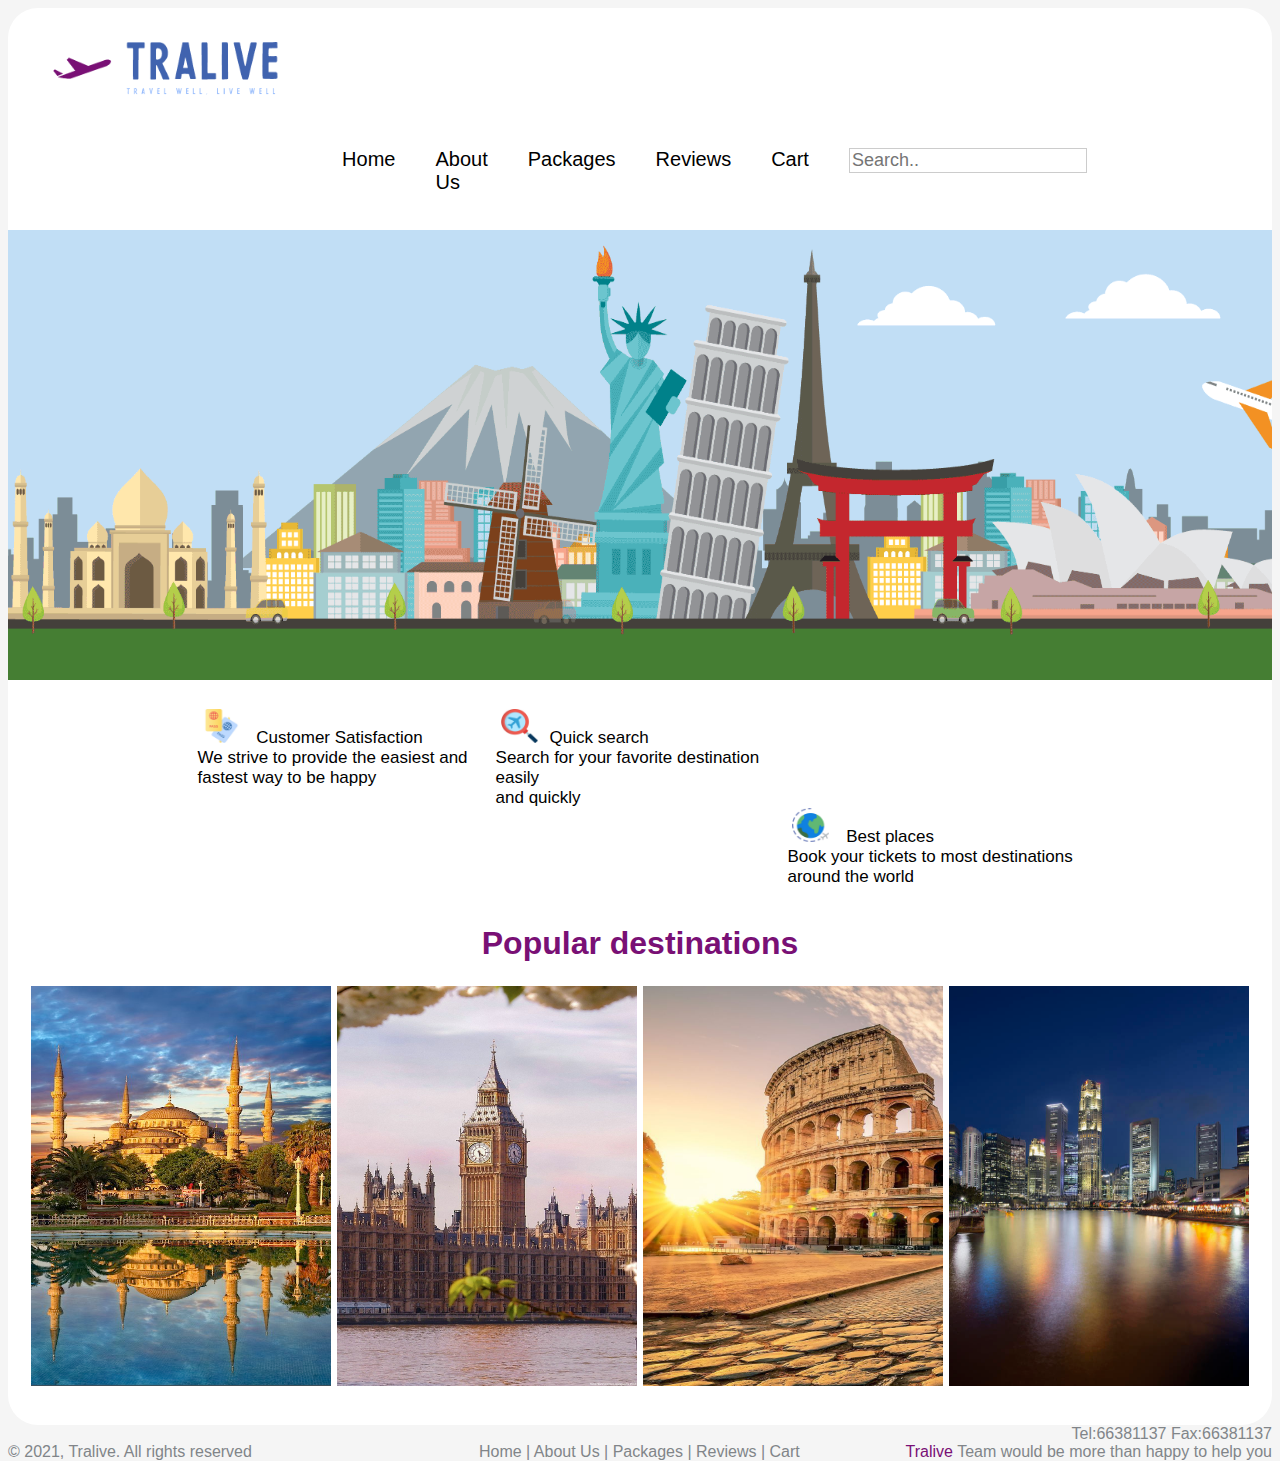
<file: index.html>
<!doctype html>
<html>
<head>
<meta charset="UTF-8">
<title>tralive</title>
	
<link href="tralive.css" rel="stylesheet" type="text/css">
</head>

<body>
<!--navigation bar div-->
<div id="navbar">
<!--logo pic-->
		<img src="images/logo.png" id="logopic" alt=""> 
	<!--list of links on website-->
	<ul id="menu">
		<li><a href="tralive.html">Home</a></li>
		<li><a href="AboutUs.html">About Us</a></li>
		<li><a href="Packages.html">Packages</a></li>
		<li><a href="Review.html">Reviews</a></li>
		<li><a href="Cart.html">Cart</a></li>
		<li> <input type="text" placeholder="Search.." class="Search"></li>
		
	</ul>
	
	</div>
	
	
<!--div containing main gif pic-->
		<div id ="MainPic">
	    <img src="images/TravelTourism.gif" alt="" id="Gifpic"/> 
		</div>
<!--div containing features of website-->		
		<div id="features">
			<!--left feture-->
			<div id="Feature_left">
			<img src="images/passport.jpg" class="fpics" alt="">
				Customer Satisfaction<br>
We strive to provide the easiest and fastest way to be happy
			</div>
			<!--middle feture-->
			<div id="Feature_middle">
			<img src="images/search.jpg" class="fpics" alt="">Quick search<br>
Search for your favorite destination easily <br>and quickly
			</div>
			<!--right feture-->
			<div id="Feature_right">
			<img src="images/world.jpg" class="fpics" alt=""> Best places<br>
             Book your tickets to most destinations around the world 
			</div>
		</div>
		
	
 		<!--popular destinations with pics part-->
		<div id="last">
		<h1>Popular destinations</h1>
			
			<img src="images/turkey.jpeg" alt="" class="popular">
			
			
			<img src="images/London.jpeg" alt="" class="popular">
			
			<img src="images/Rome.jpeg" alt="" class="popular">
			
			<img src="images/singapore.jpeg" alt="" class="popular">
			<!--book now button!-->
			
		</div>

	
	
<!--footer styling-->
	<div id="footer">
		<!--Footer left side-->
		<div id="Fleft">
			<br>
			 © 2021, Tralive. All rights reserved
		</div>
		<!--Footer middle side-->
		<div id="Fmiddle">
			<br>
			<!--clickable links-->
			<a href="tralive.html" class="Footer_links">Home | </a>
			<a href="AboutUs.html" class="Footer_links">About Us | </a>
			<a href="Packages.html" class="Footer_links">Packages | </a> 
			<a href="Review.html" class="Footer_links">Reviews | </a>
			<a href="Cart.html" class="Footer_links">Cart</a>
		</div>
		
		<!--Footer right side-->
		<div id="Fright"> 
			<a>Tel:66381137 Fax:66381137</a><br>
			<span id="name">Tralive</span> Team would be more than happy to help you 
			
		</div>

			
	</div>
</body>
</html>
</file>
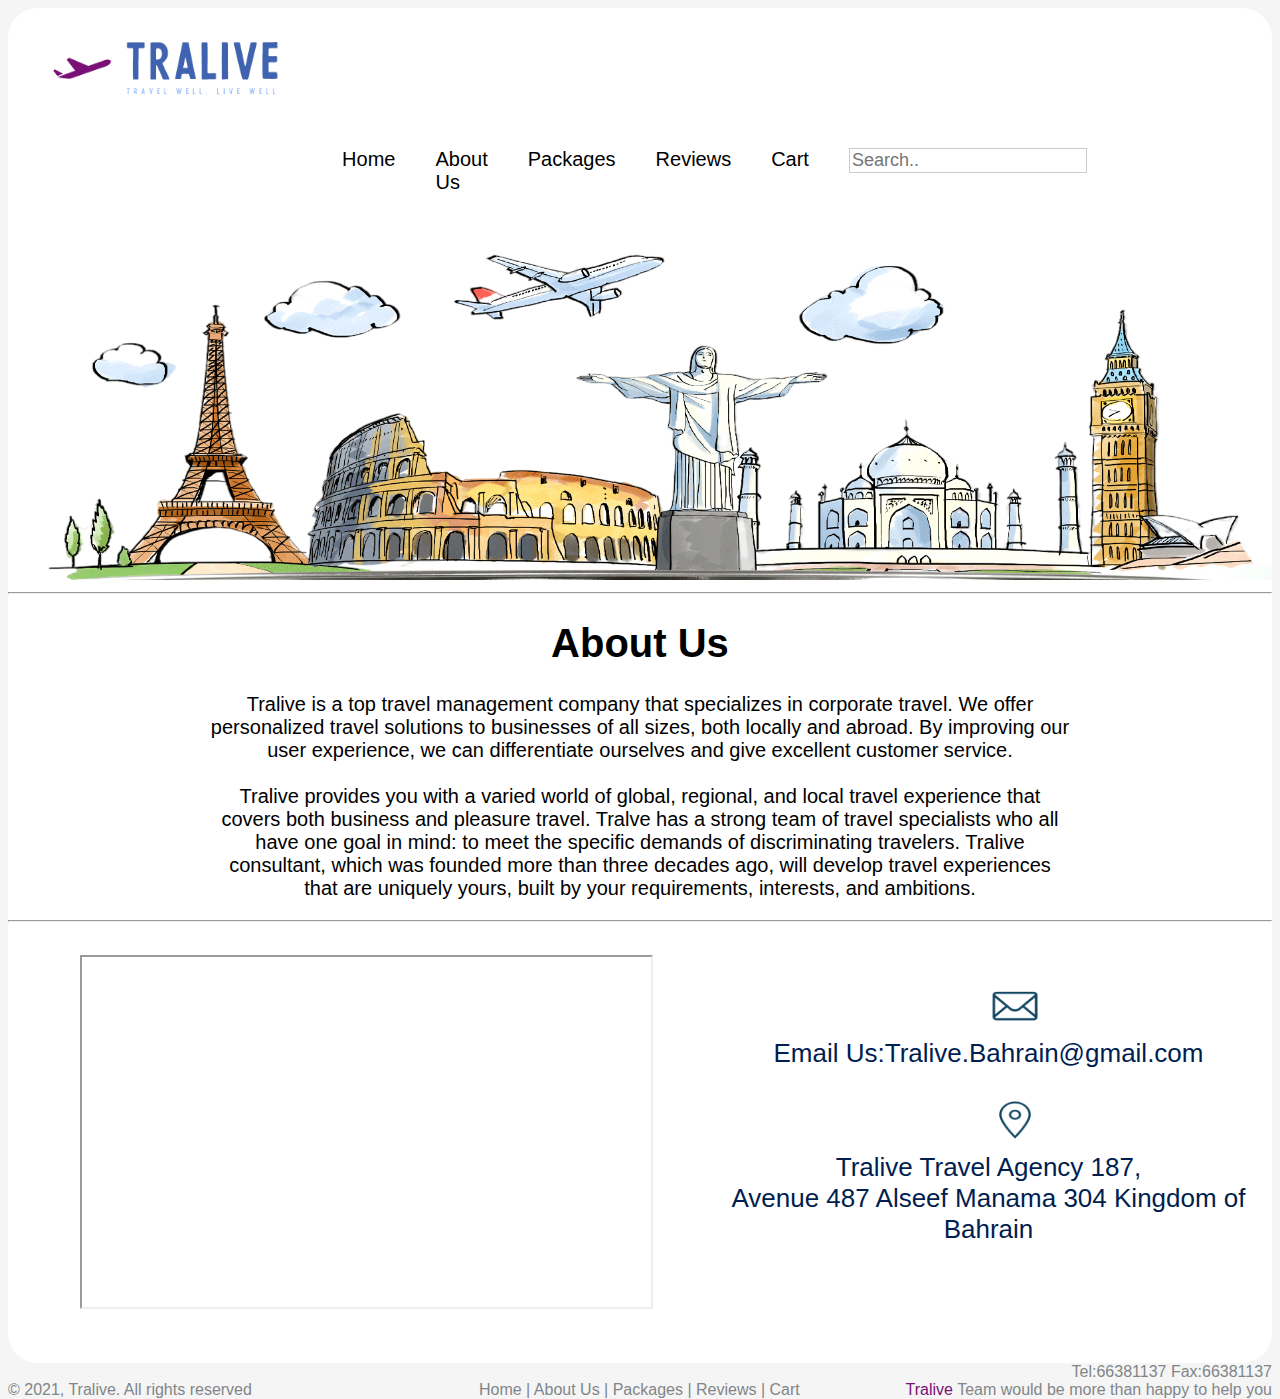
<file: AboutUs.html>
<!doctype html>
<html>
<head>
<meta charset="UTF-8">
<title>About Us</title>
	
<link href="tralive.css" rel="stylesheet" type="text/css">
</head>

<body>
<!--navigation bar div-->
<div id="navbar">
<!--logo pic-->
		<img src="images/logo.png" id="logopic" alt=""> 
		<!--list of links on website-->
	<ul id="menu">
		<li><a href="tralive.html">Home</a></li>
		<li><a href="AboutUs.html">About Us</a></li>
		<li><a href="Packages.html">Packages</a></li>
		<li><a href="Review.html">Reviews</a></li>
		<li><a href="Cart.html">Cart</a></li>
		
		<li> <input type="text" placeholder="Search.." class="Search"></li>
		
	</ul>
	
	</div>
	
	
<!--About main Pic-->
	<div id="AboutPic">
		
		<img src="images/AboutUsPageImage.png" alt="" id="AboutPicture" /> 
		</div>
<!--new line-->
	<hr>
	
	<div id ="About_text">
		<h1>About Us</h1>
		<p>Tralive is a top travel management company that specializes in corporate travel. We offer personalized travel solutions to businesses of all sizes, both locally and abroad. By improving our user experience, we can differentiate ourselves and give excellent customer service.<br><br>

Tralive provides you with a varied world of global, regional, and local travel experience that covers both business and pleasure travel. Tralve has a strong team of travel specialists who all have one goal in mind: to meet the specific demands of discriminating travelers. Tralive consultant, which was founded more than three decades ago, will develop travel experiences that are uniquely yours, built by your requirements, interests, and ambitions. </p>
		
		</div>
	<hr>
	
<!--map -->
		
	<div id="About_left">
	<iframe src="https://www.google.com/maps/embed?pb=!1m18!1m12!1m3!1d7157.977356757959!2d50.53914787514201!3d26.229557407820618!2m3!1f0!2f0!3f0!3m2!1i1024!2i768!4f13.1!3m3!1m2!1s0x3e49a564a091ff4b%3A0x757d581c98bd03fe!2sBlock%20410%2C%20Sanabis!5e0!3m2!1sen!2sbh!4v1639769867498!5m2!1sen!2sbh"  ></iframe>
		</div>
<!--location and email part	-->
<div id="About_right">
		<p><img src="images/email.png" class="Contact" alt=""/> 
		<br>Email Us:Tralive.Bahrain@gmail.com</p>
	
  <p>  <img src="images/location.png" class="Contact" alt=""/>
	  <br>
	
      Tralive Travel Agency 187,<br> Avenue 487 Alseef Manama 304 Kingdom of Bahrain</p>
	

	
		
  </div>
	<!--footer styling-->	
	<div id="footer">
		<br>
		<!--Footer left side-->
		<div id="Fleft">
			<br>
			 © 2021, Tralive. All rights reserved
		</div>
			<!--Footer middle side-->
		<div id="Fmiddle">
			<br>
				<!--clickable links-->
			<a href="tralive.html" class="Footer_links">Home | </a>
			<a href="AboutUs.html" class="Footer_links">About Us | </a>
			<a href="Packages.html" class="Footer_links">Packages | </a> 
			<a href="Review.html" class="Footer_links">Reviews | </a>
			<a href="Cart.html" class="Footer_links">Cart</a>
		</div>
		<!--Footer right side-->
		<div id="Fright"> 
			<a>Tel:66381137 Fax:66381137</a><br>
			<span id="Footer_compnay_name">Tralive</span> Team would be more than happy to help you 
			
		</div>
	
	</div>
	
</body>
</html>
</file>
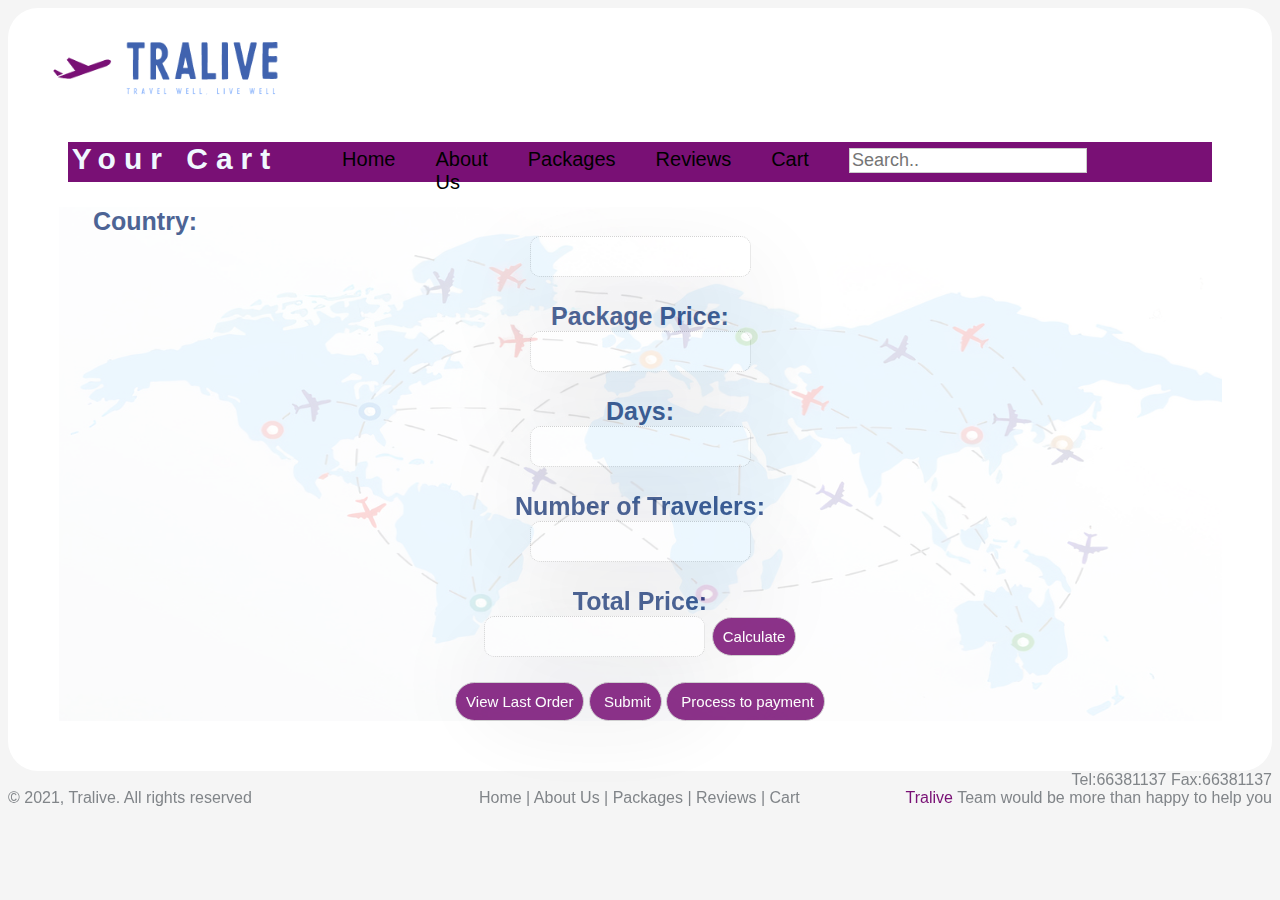
<file: Cart.html>
<!doctype html>
<html>

<head>
	<meta charset="UTF-8">
	<title>Cart</title>

	<link href="tralive.css" rel="stylesheet" type="text/css">

	<script>

		//Calculate total price
		function CalculateTotalPrice() {

			//calculate price based on quantity

			//declare variables
			var Price = document.getElementById("Price").value;
			var quantity = document.getElementById("quantity").value;
			//store quantity 
			sessionStorage.setItem("quantity", quantity);

			//multiply quantity to price and use parseint to convert into int
			var total = parseInt(quantity) * parseInt(Price);

			document.getElementById("total_price").value = (total + " BD");
			sessionStorage.setItem("total", total + " BD");

		}




		//clear input fields when submitting
		function processData() {
			document.getElementById("Country").value = " ";
			document.getElementById("Price").value = " ";
			document.getElementById("Days").value = " ";
			document.getElementById("quantity").value = " ";
			document.getElementById("total_price").value = " ";
		}

		//show data in input fields whenever the page loads 
		function ShowData() {
			document.getElementById("Country").value = sessionStorage.getItem("Country");
			document.getElementById("Price").value = sessionStorage.getItem("Price");
			document.getElementById("Days").value = sessionStorage.getItem("Days");
			document.getElementById("quantity").value = sessionStorage.getItem("quantity");
			document.getElementById("total_price").value = sessionStorage.getItem("total");
		}


		// this function will get the last order once submitted and paid in payment page;
		function GetData() {
			document.getElementById("Country").value = localStorage.getItem("Country_Local");
			document.getElementById("Price").value = localStorage.getItem("Price_Local");
			document.getElementById("Days").value = localStorage.getItem("Days_Local");
			document.getElementById("quantity").value = localStorage.getItem("Travelers_Local");
			document.getElementById("total_price").value = localStorage.getItem("TotalPay_Local");
		}


	</script>
</head>

<body onLoad="ShowData();">

	<div id="navbar">
		<!--logo pic-->
		<img src="images/logo.png" id="logopic" alt="">
		<!--list of links on website-->
		<ul id="menu">
			<li><a href="tralive.html">Home</a></li>
			<li><a href="AboutUs.html">About Us</a></li>
			<li><a href="Packages.html">Packages</a></li>
			<li><a href="Review.html">Reviews</a></li>
			<li><a href="Cart.html">Cart</a></li>

			<li> <input type="text" placeholder="Search.." class="Search"></li>

		</ul>

	</div>


	<!--pruple bar title-->
	<div class="PurpleBar">
		<p>Your Cart</p>
	</div>



	<!--order form-->
	<div id="Cart_main">

		<div id="Cart_fields">

			<form onSubmit="return processData()">
				<p class="order_form">Country:<br>
					<input type="text" class="Cart_form" id="Country" readonly>
				</p>

				<p class="order_form">Package Price:<br>
					<input type="text" class="Cart_form" id="Price" readonly>
				</p>


				<p class="order_form">Days:<br>
					<input type="text" class="Cart_form" id="Days" readonly>
				</p>

				<p class="order_form">Number of Travelers: <br>
					<input type="number" value="1" min="1" class="Cart_form" id="quantity">
				</p>

				<p class="order_form">Total Price: <br>
					<input type="text" class="Cart_form" id="total_price" readonly>

					<!--buttons to submit process to payment and view last order-->
					<input type="button" value="Calculate" onClick="CalculateTotalPrice()" class="Submit">
				</p>
				<input type="button" value="View Last Order" onClick="GetData();" class="Submit">
				<input type="button" value=" Submit" onClick="processData();" class="Submit">
				<a href="Payment.html"><input type="button" value=" Process to payment" onClick="processData();"
						class="Submit"></a>

			</form>
		</div>

	</div>


	<!--footer styling-->
	<div id="footer">
		<br>
		<!--Footer left side-->
		<div id="Fleft">
			<br>
			© 2021, Tralive. All rights reserved
		</div>
		<!--Footer middle side-->
		<div id="Fmiddle">
			<br>
			<!--clickable links-->
			<a href="tralive.html" class="Footer_links">Home | </a>
			<a href="AboutUs.html" class="Footer_links">About Us | </a>
			<a href="Packages.html" class="Footer_links">Packages | </a>
			<a href="Review.html" class="Footer_links">Reviews | </a>
			<a href="Cart.html" class="Footer_links">Cart</a>
		</div>
		<!--Footer right side-->
		<div id="Fright">
			<a>Tel:66381137 Fax:66381137</a><br>
			<span id="Footer_compnay_name">Tralive</span> Team would be more than happy to help you

		</div>

	</div>

</body>

</html>
</file>
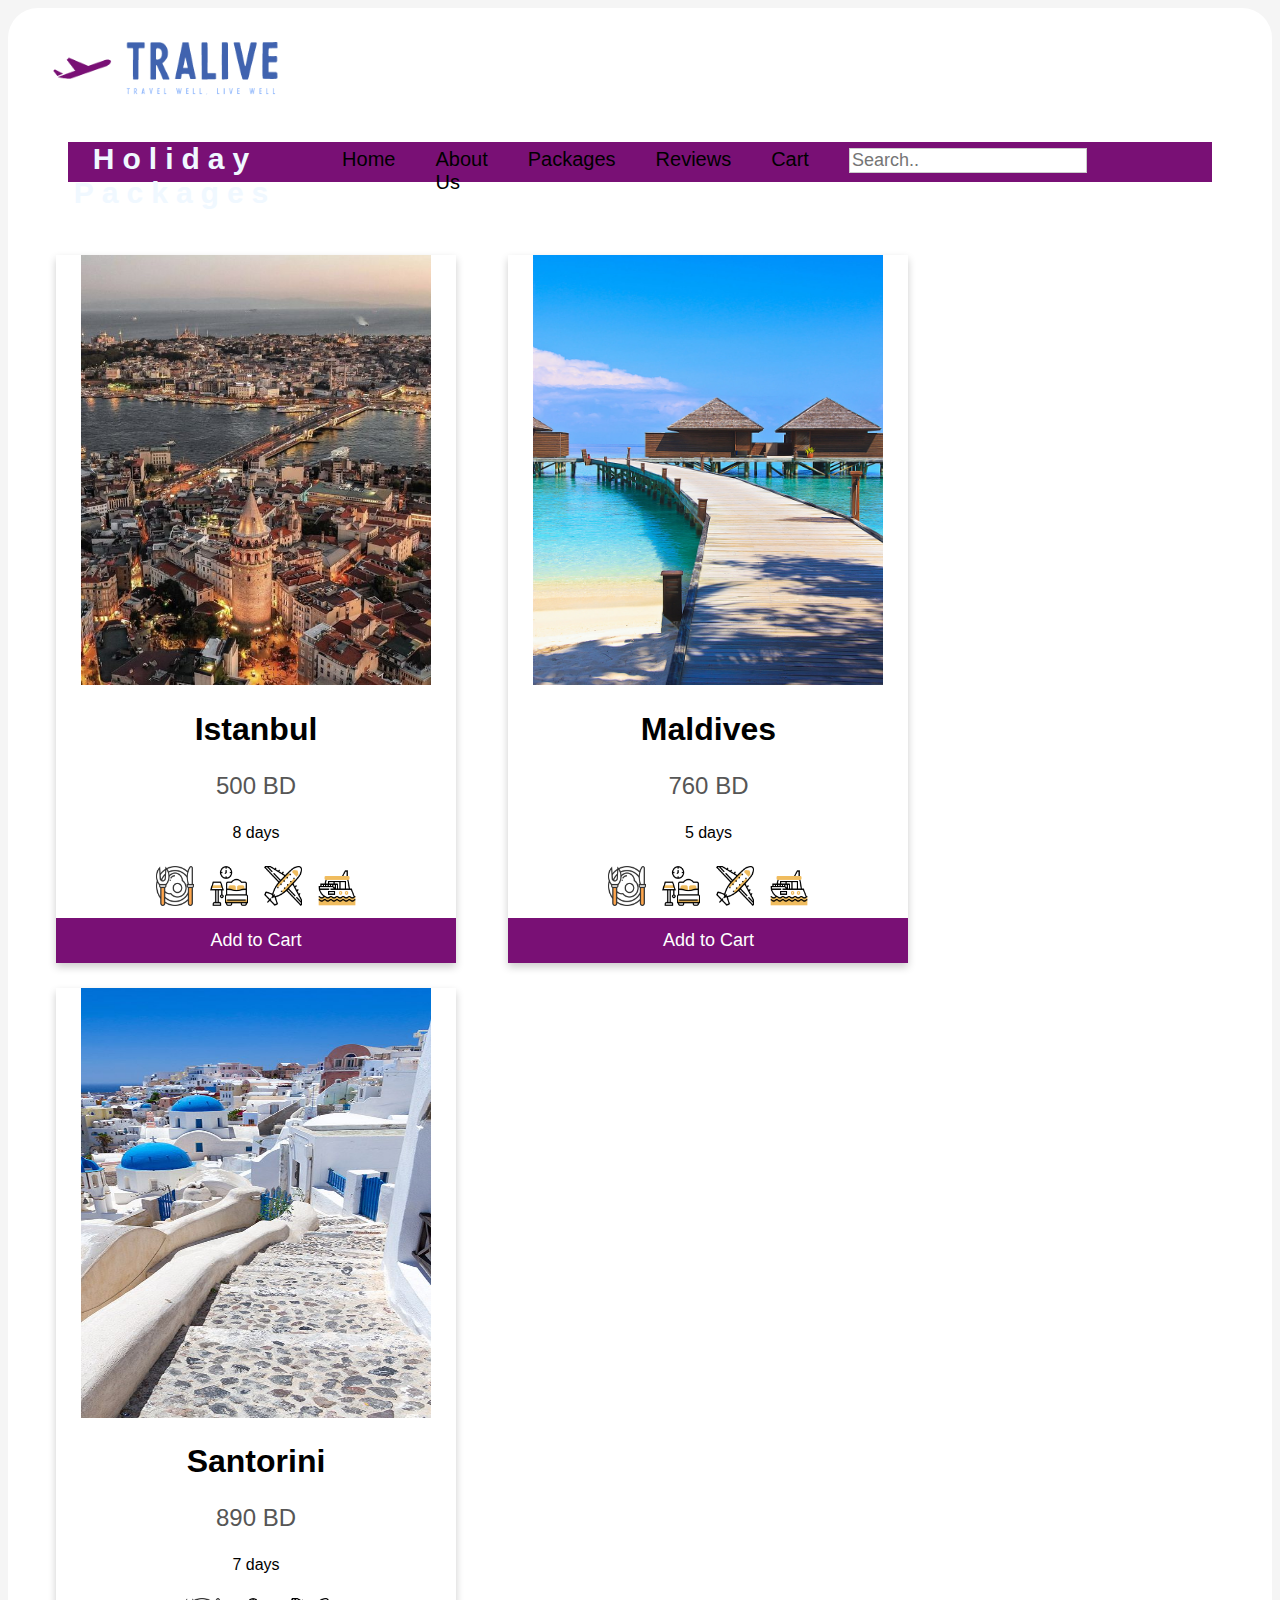
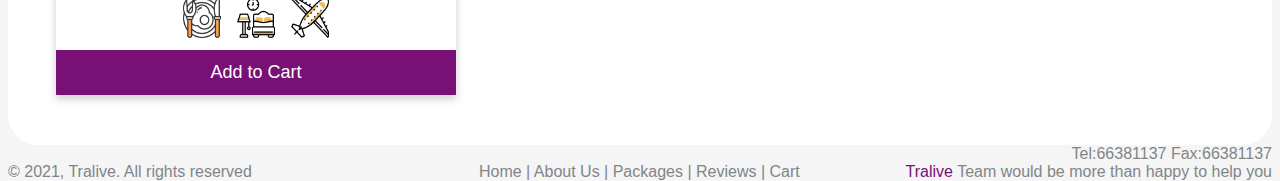
<file: Packages.html>
<!doctype html>
<html>

<head>
	<meta charset="UTF-8">
	<title>Packages</title>

	<link href="tralive.css" rel="stylesheet" type="text/css">

	<script>
		//store items in session storage 
		function buyItem(Country, Price, Days, quantity) {
			sessionStorage.setItem("Price", Price);
			sessionStorage.setItem("Country", Country);
			sessionStorage.setItem("Days", Days);
			sessionStorage.setItem("quantity", quantity);
		}





	</script>
</head>

<body>
	<!--navigation bar div-->
	<div id="navbar">
		<!--logo pic-->
		<img src="images/logo.png" id="logopic" alt="">
		<!--list of links on website-->
		<ul id="menu">
			<li><a href="index.html">Home</a></li>
			<li><a href="AboutUs.html">About Us</a></li>
			<li><a href="Packages.html">Packages</a></li>
			<li><a href="Review.html">Reviews</a></li>
			<li><a href="Cart.html">Cart</a></li>

			<li> <input type="text" placeholder="Search.." class="Search"></li>

		</ul>
		<!--purple bar contaning title-->
	</div>
	<div class="PurpleBar">
		<p>Holiday Packages</p>
	</div>

	<!--3 divs containing 3 packages-->
	<div class="package">
		<img src="images/istanbulPic.jpeg" class="package_pic" alt="">
		<h1>Istanbul</h1>
		<p class="price">500 BD</p>
		<p> 8 days</p>
		<img src="images/food.png" class="img_package" alt="">
		<img src="images/accomodation.png" class="img_package" alt="">
		<img src="images/plane.png" class="img_package" alt="">
		<img src="images/yacht.png" class="img_package" alt="">
		<a href="Cart.html"> <input type="button" class="button" value="Add to Cart"
				onClick="buyItem('Istanbul','500 BD', '8 Days','1');"></a>
	</div>

	<div class="package">
		<img src="images/maldives.jpeg" class="package_pic" alt="">
		<h1>Maldives</h1>
		<p class="price">760 BD</p>
		<p> 5 days</p>
		<img src="images/food.png" class="img_package" alt="">
		<img src="images/accomodation.png" class="img_package" alt="">
		<img src="images/plane.png" class="img_package" alt="">
		<img src="images/yacht.png" class="img_package" alt="">
		<a href="Cart.html"> <input type="button" class="button" value="Add to Cart"
				onClick="buyItem('Maldives','760 BD', '5 Days','1');"></a>
	</div>


	<div class="package">
		<img src="images/Santorini.jpeg" class="package_pic" alt="">
		<h1>Santorini</h1>
		<p class="price">890 BD</p>
		<p> 7 days</p>
		<img src="images/food.png" class="img_package" alt="">
		<img src="images/accomodation.png" class="img_package" alt="">
		<img src="images/plane.png" class="img_package" alt="">
		<a href="Cart.html"> <input type="button" class="button" value="Add to Cart"
				onClick="buyItem('Santorini','890 BD','7 Days','1');"></a>
	</div>







	<!--footer styling-->
	<div id="footer">
		<br>
		<!--Footer left side-->
		<div id="Fleft">
			<br>
			© 2021, Tralive. All rights reserved
		</div>
		<!--Footer middle side-->
		<div id="Fmiddle">
			<br>
			<!--clickable links-->
			<a href="tralive.html" class="Footer_links">Home | </a>
			<a href="AboutUs.html" class="Footer_links">About Us | </a>
			<a href="Packages.html" class="Footer_links">Packages | </a>
			<a href="Review.html" class="Footer_links">Reviews | </a>
			<a href="Cart.html" class="Footer_links">Cart</a>
		</div>
		<!--Footer right side-->
		<div id="Fright">
			<a>Tel:66381137 Fax:66381137</a><br>
			<span id="Footer_compnay_name">Tralive</span> Team would be more than happy to help you

		</div>

	</div>
</body>

</html>
</file>
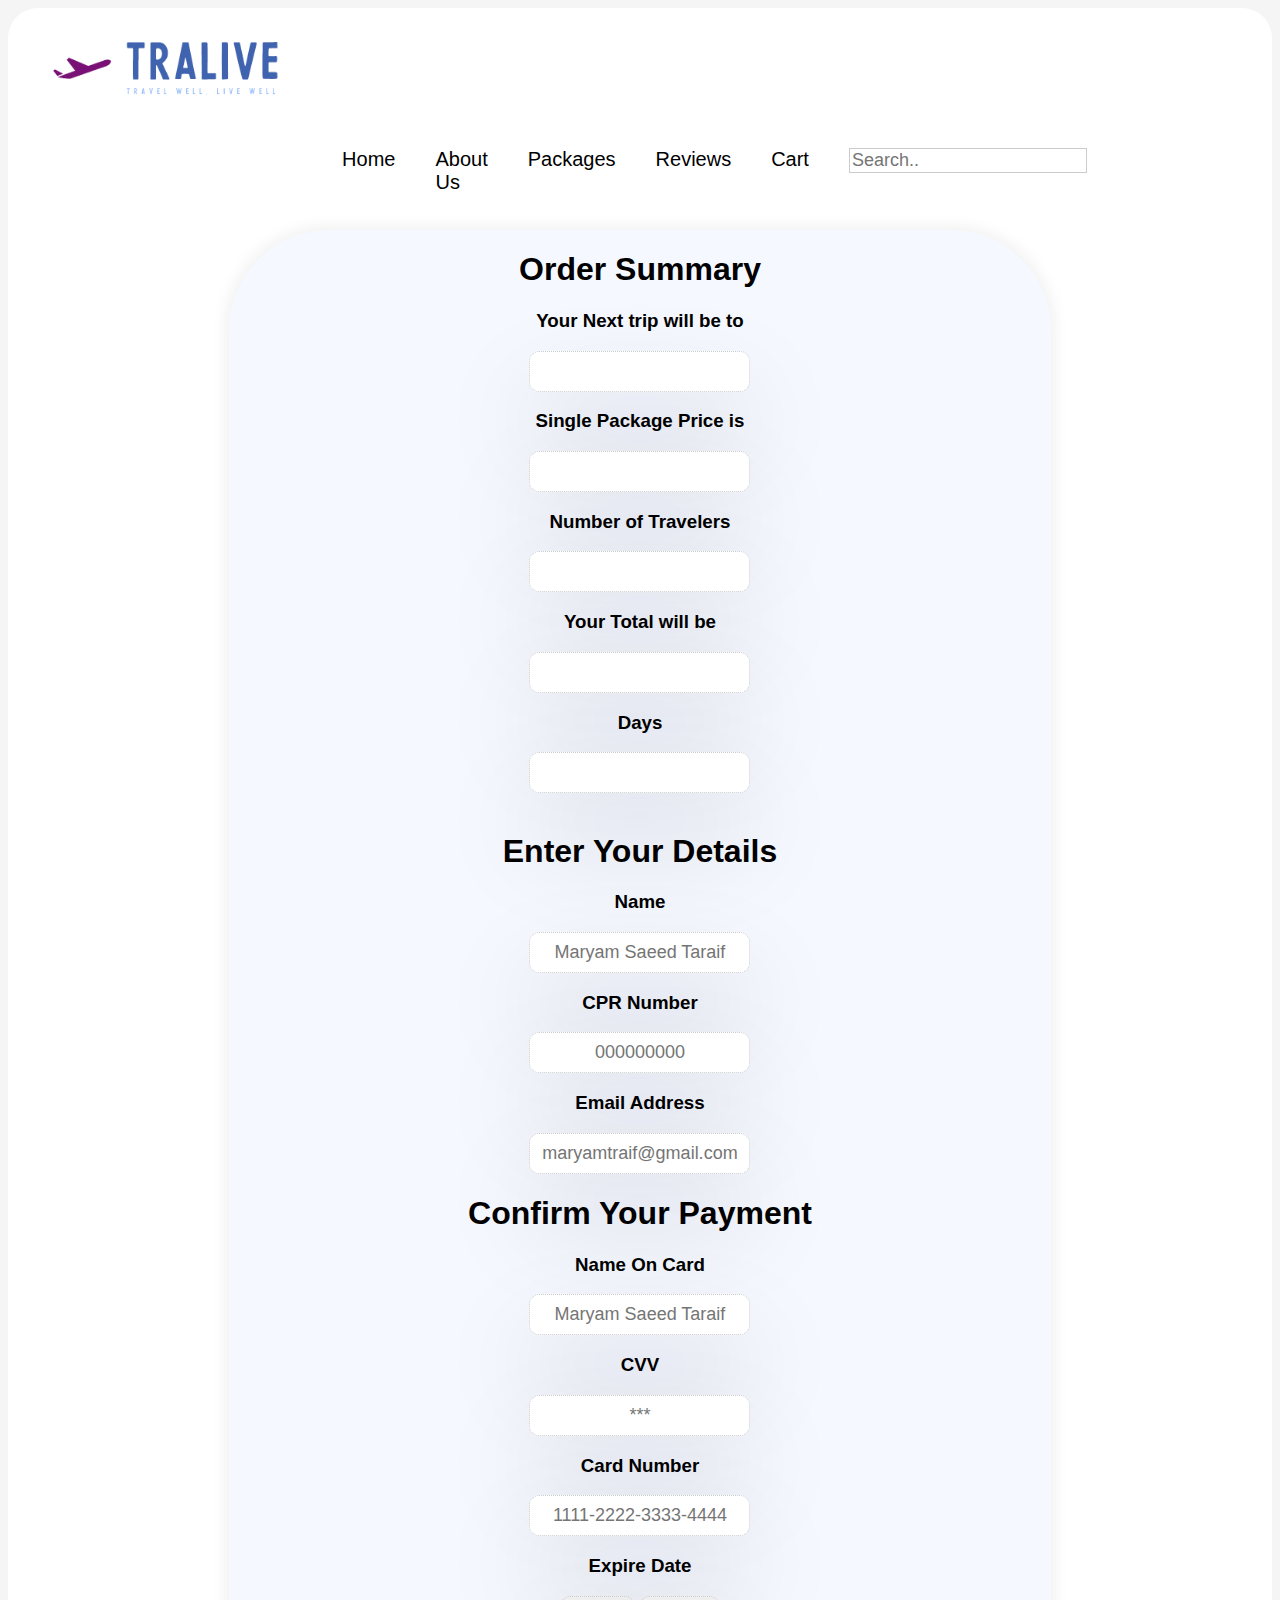
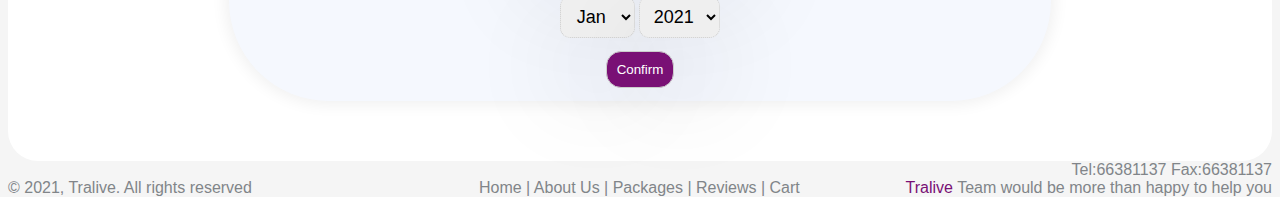
<file: Payment.html>
<!doctype html>
<html>

<head>
	<meta charset="UTF-8">
	<title>Payment</title>

	<link href="tralive.css" rel="stylesheet" type="text/css">

	<script type="text/javascript">

		//get summary order from session storage and show to user
		function GetData() {
			document.getElementById("NextTrip").value = sessionStorage.getItem("Country");
			document.getElementById("TotalPay").value = sessionStorage.getItem("total");
			document.getElementById("Days").value = sessionStorage.getItem("Days");
			document.getElementById("Travelers").value = sessionStorage.getItem("quantity");
			document.getElementById("Price").value = sessionStorage.getItem("Price");

		}

		//process data entered by user
		function processData() {
			//variables decliration
			var NameCard = document.getElementById("NameCard").value;
			var CVV = document.getElementById("CVV").value;
			var CardNumber = document.getElementById("CardNumber").value;
			var Name = document.getElementById("Name").value;
			var CPR = document.getElementById("CPR").value;
			var Email = document.getElementById("Email").value;

			//validation
			if (Name == "") {
				document.getElementById("errorPay").innerHTML = ("Please Enter Your name ");
				return false;
			}
			else if (CPR == "") {
				document.getElementById("errorPay").innerHTML = ("Please Enter Your CPR");
				return false;
			}
			else if (Email == "") {
				document.getElementById("errorPay").innerHTML = ("Please Enter Your Email Address");
				return false;
			}
			else if (NameCard == "") {
				document.getElementById("errorPay").innerHTML = ("Please Enter the Name on Your Card");
				return false;
			}
			else if (CVV == "") {
				document.getElementById("errorPay").innerHTML = ("Please Enter CVV");
				return false;
			}
			else if (CardNumber == "") {
				document.getElementById("errorPay").innerHTML = ("Please Enter Card Number");
				return false;
			}
			else if (Name == "") {
				document.getElementById("errorPay").innerHTML = ("Please Enter Your Name");
				return false;
			}


			//Store items in local storage
			else {
				localStorage.setItem("NameCard", NameCard);
				localStorage.setItem("CVV", CVV);
				localStorage.setItem("CardNumber", CardNumber);
				localStorage.setItem("Name", Name);
				localStorage.setItem("CPR", CPR);
				localStorage.setItem("Email", Email);

				alert("Your data has been submitted!, The receipt will be sent on email");
			}

		}



		//Save order in local Storage when pay is completed
		function SaveLocal() {
			//declare variables and get value 
			var Country = document.getElementById("NextTrip").value;
			var TotalPay = document.getElementById("TotalPay").value;
			var Days = document.getElementById("Days").value;
			var Travelers = document.getElementById("Travelers").value;
			var Price = document.getElementById("Price").value;

			//store in local storage
			localStorage.setItem("Country_Local", Country);
			localStorage.setItem("TotalPay_Local", TotalPay);
			localStorage.setItem("Days_Local", Days);
			localStorage.setItem("Travelers_Local", Travelers);
			localStorage.setItem("Price_Local", Price);

		}




	</script>


</head>
<!--get the data whenever the page loads-->

<body onLoad="GetData()">


	<!--navigation bar div-->
	<div id="navbar">
		<!--logo pic-->
		<img src="images/logo.png" id="logopic" alt="">
		<!--list of links on website-->
		<ul id="menu">
			<li><a href="tralive.html">Home</a></li>
			<li><a href="AboutUs.html">About Us</a></li>
			<li><a href="Packages.html">Packages</a></li>
			<li><a href="Review.html">Reviews</a></li>
			<li><a href="Cart.html">Cart</a></li>

			<li> <input type="text" placeholder="Search.." class="Search"></li>

		</ul>

	</div>

	<!--the whole container-->

	<div id="wrapper">

		<div id="Payment_container">


			<!--show Order summary to user -->
			<form onSubmit="return processData() ; SaveLocal();">
				<h1>Order Summary</h1>

				<h3>Your Next trip will be to</h3>
				<input type="text" id="NextTrip" class="Cart_form" readonly>

				<h3>Single Package Price is</h3>
				<input type="text" id="Price" class="Cart_form" readonly>

				<h3>Number of Travelers</h3>
				<input type="text" id="Travelers" class="Cart_form" readonly>

				<h3>Your Total will be</h3>
				<input type="text" id="TotalPay" class="Cart_form" readonly>
				<h3>Days</h3>
				<input type="text" id="Days" class="Cart_form" readonly>
				<br> <br>


				<!--propmt user to enter his personal details  -->
				<h1>Enter Your Details</h1>
				<h3>Name </h3>
				<input type="text" class="Cart_form" placeholder="Maryam Saeed Taraif" id="Name">

				<h3>CPR Number</h3>
				<input type="text" class="Cart_form" placeholder="000000000" id="CPR">

				<h3>Email Address </h3>
				<input type="text" class="Cart_form" placeholder="maryamtraif@gmail.com" id="Email">


				<!--Card payment details-->
				<h1>Confirm Your Payment</h1>
				<h3>Name On Card</h3>
				<input type="text" class="Cart_form" placeholder="Maryam Saeed Taraif" id="NameCard">

				<h3>CVV</h3>
				<input type="password" class="Cart_form" placeholder="***" max="3" id="CVV">

				<h3>Card Number</h3>
				<input type="text " class="Cart_form" placeholder="1111-2222-3333-4444" id="CardNumber">

				<h3>Expire Date</h3>
				<select name="months" id="months" class="Cart_form">
					<option value="Jan">Jan</option>
					<option value="Feb">Feb</option>
					<option value="Mar">Mar</option>
					<option value="Apr">Apr</option>
					<option value="May">May</option>
					<option value="Jun">Jun</option>
					<option value="Jul">Jul</option>
					<option value="Aug">Aug</option>
					<option value="Sep">Sep</option>
					<option value="Oct">Oct</option>
					<option value="Nov">Nov</option>
					<option value="Dec">Dec</option>
				</select>

				<select name="years" id="years" class="Cart_form">
					<option value="2020">2021</option>
					<option value="2021">2022</option>
					<option value="2022">2023</option>
					<option value="2023">2024</option>
					<option value="2024">2025</option>
					<option value="2025">2026</option>
				</select>

				<br>
				<input type="Submit" value="Confirm" class="ConfirmPayemnt" id="Confirm"
					onClick="processData() ; SaveLocal(); ">
			</form>
		</div>
	</div>

	<!--show error on uncompleted data fields-->
	<div id="validate">
		<span id="errorPay"></span>

	</div>



	<!--footer styling-->
	<div id="footer">
		<br>
		<!--Footer left side-->
		<div id="Fleft">
			<br>
			© 2021, Tralive. All rights reserved
		</div>
		<!--Footer middle side-->
		<div id="Fmiddle">
			<br>
			<!--clickable links-->
			<a href="tralive.html" class="Footer_links">Home | </a>
			<a href="AboutUs.html" class="Footer_links">About Us | </a>
			<a href="Packages.html" class="Footer_links">Packages | </a>
			<a href="Review.html" class="Footer_links">Reviews | </a>
			<a href="Cart.html" class="Footer_links">Cart</a>
		</div>
		<!--Footer right side-->
		<div id="Fright">
			<a>Tel:66381137 Fax:66381137</a><br>
			<span id="Footer_compnay_name">Tralive</span> Team would be more than happy to help you

		</div>

	</div>


</body>

</html>
</file>
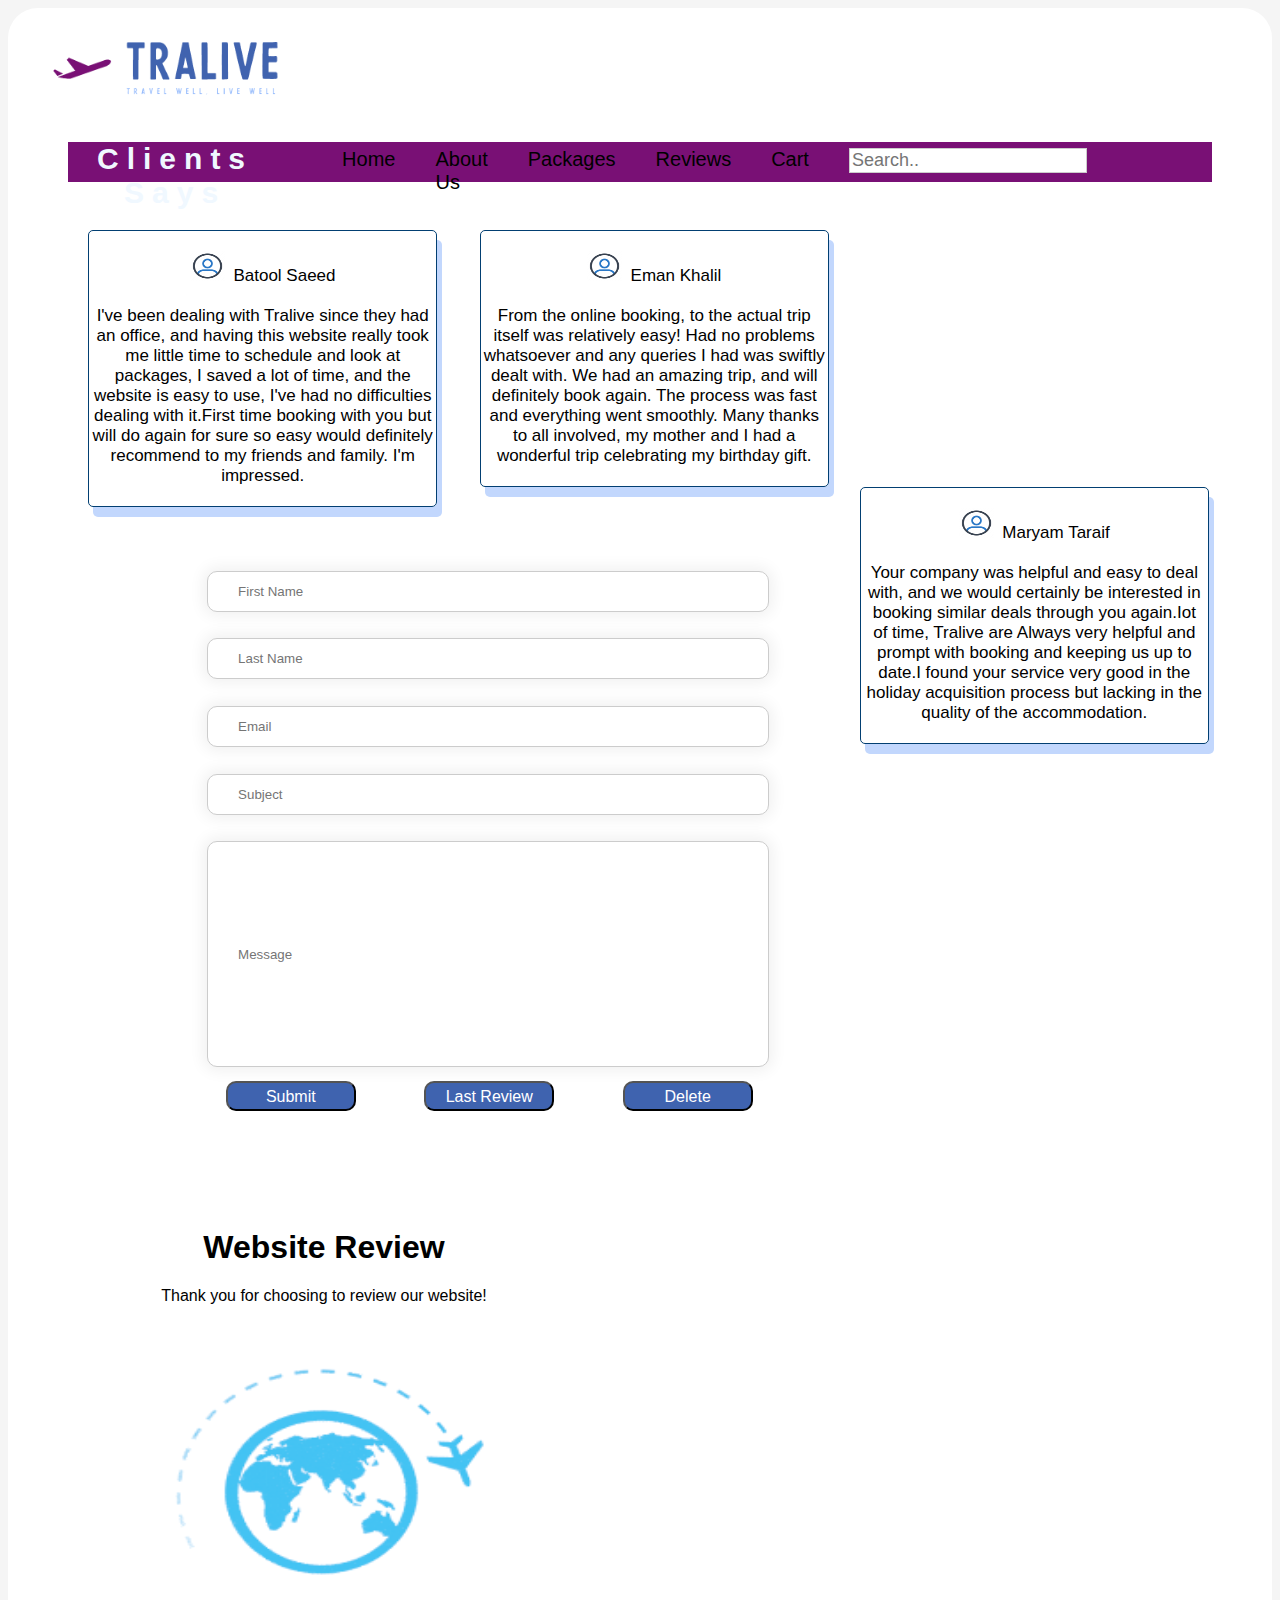
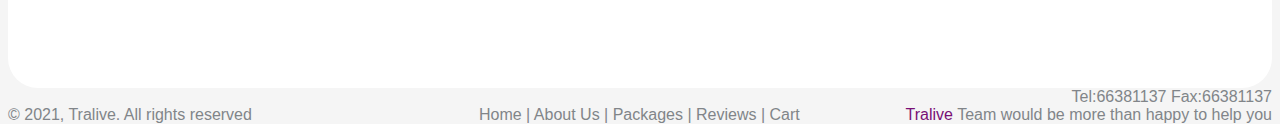
<file: Review.html>
<!doctype html>
<html>
<head>
<meta charset="UTF-8">
<title>Review</title>
	<script type="text/javascript">
		//processing data 		
		function processData(){
		//variables decliration
		var FirstName = document.getElementById("FirstName").value;
		var LastName = document.getElementById("LastName").value;
		var Email = document.getElementById("Email").value;
		var Subject = document.getElementById("Subject").value;
		var Message = document.getElementById("Message").value;
		//validation
			if(FirstName=="" ){
				document.getElementById("error").innerHTML=("Please Enter First Name");
			return false;
			}
			else if(LastName==""){
				document.getElementById("error").innerHTML=("Please Enter Last Name");
			return false;
					}
			else if(Email==""){
				document.getElementById("error").innerHTML=("Please Enter Email");
			return false;
					}
			else if(Subject==""){
				document.getElementById("error").innerHTML=("Please Enter Subject");
			return false;
					}
			else if(Message==""){
				document.getElementById("error").innerHTML=("Please Enter Message");
			return false;
					}
			//Store items in local storage
			else{
				localStorage.setItem("FirstName",FirstName);
				localStorage.setItem("LastName",LastName);
				localStorage.setItem("Email",Email);
				localStorage.setItem("Subject",Subject);
				localStorage.setItem("Message",Message);
				alert("Your Review has been submitted!");
			}

		}
	
		
		
		
		//retrive function	
		function Retrive(){
			document.getElementById("FirstName").value = localStorage.getItem("FirstName");
			document.getElementById("LastName").value = localStorage.getItem("LastName");
			document.getElementById("Email").value = localStorage.getItem("Email");
			document.getElementById("Subject").value = localStorage.getItem("Subject");
			document.getElementById("Message").value = localStorage.getItem("Message");
		}
		
		//delete function
		function Delete(){
			localStorage.removeItem("FirstName");
			localStorage.removeItem("LastName");
			localStorage.removeItem("Email");
			localStorage.removeItem("Subject");
			localStorage.removeItem("Message");
			alert("Your Review has been deleted!");
			
		}
		
		
			
		
		</script>
	
	
	
	
	
</head>
<link href="tralive.css" rel="stylesheet" type="text/css">
<body>
	<div id="navbar">
		<img src="images/logo.png" id="logopic" alt=""> 
	
	<ul id="menu">
		<li><a href="tralive.html">Home</a></li>
		<li><a href="AboutUs.html">About Us</a></li>
		<li><a href="Packages.html">Packages</a></li>
		<li><a href="Review.html">Reviews</a></li>
		<li><a href="Cart.html">Cart</a></li>
		
		<li> <input type="text" placeholder="Search.." class="Search"></li>
		
	</ul>
	</div>
<!--purple bar title-->
	<div class="PurpleBar">
		<p>Clients Says</p>
	</div>
<!--3 hardcoded reviews section-->
	<div id ="Reviews_Section">
		
			
		<div class="main_left">
			
			<p><img src="images/User.png" alt="" class="user">Batool Saeed<br><br>
			I've been dealing with Tralive since they had an office, and having this website really took me little time to schedule and look at packages, I saved a lot of time, and the website is easy to use, I've had no difficulties dealing with it.First time booking with you but will do again for sure so easy would definitely recommend to my friends and family. I'm impressed.</p>
		</div>
		<div class="main_middle">
			<p><img src="images/User.png" class="user" alt="">Eman Khalil<br><br>From the online booking, to the actual trip itself was relatively easy! Had no problems whatsoever and any queries I had was swiftly dealt with. We had an amazing trip, and will definitely book again. The process was fast and everything went smoothly. Many thanks to all involved, my mother and I had a wonderful trip celebrating my birthday gift.</p>
			</div>
			<div class="main_right">
			<p><img src="images/User.png" class="user" alt="">Maryam Taraif<br><br>Your company was helpful and easy to deal with, and we would certainly be interested in booking similar deals through you again.Iot of time, Tralive are Always very helpful and prompt with booking and keeping us up to date.I found your service very good in the holiday acquisition process but lacking in the quality of the accommodation.</p>
				
			<span id="User_review"></span>
		</div>
			
		
	
	</div>
<!--review form-->
	<div id="Review_form">
		<div id="review_right">
		<form onSubmit="return processData();">
			<input type="text" placeholder="First Name" class="input-4" id="FirstName">
			<input type="text" placeholder="Last Name" class="input-4" id="LastName">
			<br>
			<input type="text" placeholder="Email" class="input-4" id="Email"> 
			<input type="text" placeholder="Subject" class="input-4" id="Subject">
			 <input type="text" placeholder="Message" class="input-5" id="Message"><br>
			
<!--buttons to submit, view, retrive-->
			<input type="submit" class="review-form-button" >
			<input type="button" value="Last Review" class="review-form-button" onClick="Retrive()"> 
			<input type="button" value="Delete" class="review-form-button" onClick="Delete()"> 
			
		</form>
			
			<br>
			<span id="error"></span>
		</div>
	</div>
		
			
		
		
<div id="review_left">
  
			<h1>Website Review</h1>
	<p>Thank you for choosing to review our website!</p>
    <img src="images/loader.gif" class="earthPic" alt=""/>
	
    </div>
	
	
	
<!--footer styling-->	
	<div id="footer">
		<br>
		<!--Footer left side-->
		<div id="Fleft">
			<br>
			 © 2021, Tralive. All rights reserved
		</div>
			<!--Footer middle side-->
		<div id="Fmiddle">
			<br>
				<!--clickable links-->
			<a href="tralive.html" class="Footer_links">Home | </a>
			<a href="AboutUs.html" class="Footer_links">About Us | </a>
			<a href="Packages.html" class="Footer_links">Packages | </a> 
			<a href="Review.html" class="Footer_links">Reviews | </a>
			<a href="Cart.html" class="Footer_links">Cart</a>
		</div>
		<!--Footer right side-->
		<div id="Fright"> 
			<a>Tel:66381137 Fax:66381137</a><br>
			<span id="Footer_compnay_name">Tralive</span> Team would be more than happy to help you 
			
		</div>
	
	</div>
	
</body>
</html>
</file>
<file: tralive.css>
@charset "UTF-8";
/* for all pages */
html {font-family: Gill Sans, sans-serif; background-color:	#F5F5F5}
body{background-color:white; border-radius: 30px;}

/* header */
#logopic{width: 280px; height: 100px; margin-left: 2em;}

/* navbar */
#menu li{ padding: 1em;; font-size: 20px;}
#menu a:hover{color:#5e97fb}
ul{list-style-type: none; display: flex;}
#menu a {display: block; color: black; text-decoration: none;}
#menu{width: 53%; float: right; padding-right:10.5em; margin-right: 7em; }
.Search {  
float: right; clear:right; font-size: 18px; border: 1px solid #ccc;}
  
/* main pic */
#Gifpic{width:100%; height:450px;}

/* features in home page */
.fpics{height:34px; width:37px;padding-right: 12px;margin-left: 5px;}    
#features{margin:0 auto; width:70%; clear:both; padding-top:2% ;font-size:17px}
#Feature_left{width:33%; float:left; margin-right: 2px; } 
#Feature_middle{text-align:left; width:33%; float:left; margin-left: 4px; }
#Feature_right{text-align:left; width:33%; float:right; clear: right; margin-right: 3px;}

/* popular destinations  */
#last{color:#791075; width:100%; text-align: center; display:inline-table;}
#last h1 {padding-top: 0.5em;}
.popular{height: 400px; width:300px;;display:inline-table; margin:3px;}

/* footer styling*/
#footer{clear: both; position: relative; bottom:0; padding-top:2em; color:#818589;}
#Fleft{float: left; clear:left; width:33.3%} #Fright{float:right;clear:right;} #Fmiddle{width:33.3%; float:left; margin:0; text-align: center}
#Fright a {float:inherit;}
#footer span{color:#791075}
.Footer_links{text-decoration: none; color:#818589 }

/* Review page */
 .PurpleBar {background-color: #791075; color:aliceblue; text-align: center;
	 height:40px; letter-spacing: .50rem; font-weight: 600; font-size: 30px; 
	 margin-left: 2em; margin-right: 2em; margin-top: 1%; margin-bottom: 1%} 
/* 3 Review section */
#Reviews_Section{margin:0 auto; width:90%; clear:both;font-size:17px;}
.main_left{width:30%; float:left; margin-left: 1em;}
.main_middle{ width:30%; float:left; margin-left: 2.5em; }
.main_right{ width:30%; float:right; clear:right; margin-left: 2em;}
.user{height:30px; width:35px; margin-right: 0.5em;}

.main_left, .main_middle , .main_right{ 
border: 1px solid #023f72; box-shadow: 5px 10px #c2d7fd; border-radius: 5px; font-size: 17px;
	padding:0.17em;text-align: center;}

/* Review main*/
#review_right{width:50%; float:right;  margin-top: 4% ; } 
#review_left{width:50%; float:left; text-align: center;  margin-top: 4%} 
#review_left img{width:450px; height:300px; margin-top: 2%}
#review_right input[type=text]{ margin: 1em; padding: 12px 30px; border: 1px solid #ccc;
border-radius: 10px; box-shadow:0 0 15px 4px rgba(0,0,0,0.06);  }
.input-4{width:500px;}
.input-5{ height:200px; width:500px;}
.review-form-button{ background-color:#3f63af; 
	color:white; border-radius:10px;text-shadow:none;
	width:130px;height:30px; margin-right: 2em; 
	margin-left: 2em; font-size: 16px; padding:5px;}

#error{text-align: center; color: #D8000C;background-color: #FFD2D2;  font-size: 24px; margin-left: 8em;}
    
/* About Us page */
 #AboutPicture{width:100%; height:350px;}
#About_text{margin: auto; width: 68%; text-align: center; border-radius: 40px; font-size: 20px;}
.Contact{height:50px;width:60px; margin-left:2em;}
#About_left{float:left; width:50%; margin-top:2%}
#About_right{float:right; width:50%; margin-top:2% }
#About_right h1 {text-align: center;  margin-left: 10%}
#About_right p{font-size: 26px; text-align: center; color:#011E51; margin-left: 2.5em;}

iframe{width:90%; height:350px; margin-left: 4.5em; margin-right: 2em;}

/* Packages page -the 3 divs- */
.package { box-shadow: 0 4px 8px 0 rgba(0, 0, 0, 0.2);
	text-align: center; display:inline-table; ; margin-top: 2%;  width:400px; margin-left:3em;}
.price {color:#565656; font-size: 24px;}
.button { border: none;  outline: 0; padding: 12px; color: white; background-color: #791075;  
	font-size: 18px;   width: 100%;  text-align: center; }

.package_pic{ width:350px; height: 430px;}
.img_package{height:40px; width:38px ; margin:0.5em;} 

/* Cart Page */
#Cart_main{background:url("images/mapPic.jpg")no-repeat; margin:0 auto; background-size:92% 100% ; background-position: center; margin-top: 1% ; }
#Cart_fields{margin:0 auto;text-align: center; background-color: #FFFFFF; width:100%; opacity: 0.85 ; font-weight: bold;}

.Cart_form{box-shadow:0 0 15px 4px rgba(0,0,0,0.06); border: 1px solid #ccc;  padding:0.5em;}
.order_form{color:#2F4A83; font-size:25px}
.Submit{ padding: 10px; color: white; background-color: #791075; ;  border: 1px solid #ccc; border-radius: 30px; font-size: 15px; text-align: center; font-family: Gill Sans, sans-serif}
.Cart_form{
font-size: 18px; font-family: Gill Sans, sans-serif; text-align: center; border-radius: 10px; box-shadow: rgba(17, 12, 46, 0.15) 0px 48px 100px 0px; border-style:dotted}


/* Payment Page */
#wrapper{ 
 display: flex; justify-content: center; width: 65%; margin: 10px auto;  text-align:center; border-radius: 100px;
box-shadow:0 0 15px 4px rgba(0,0,0,0.06); background-color: #F5F8FE;}
    
.ConfirmPayemnt{padding: 10px; color: white; background-color: #791075; ;  border: 1px solid #ccc; margin: 1em; border-radius: 15px;}


#validate{text-align: center; }
#errorPay{color: #D8000C;background-color: #FFD2D2;  font-size: 24px;}
</file>
